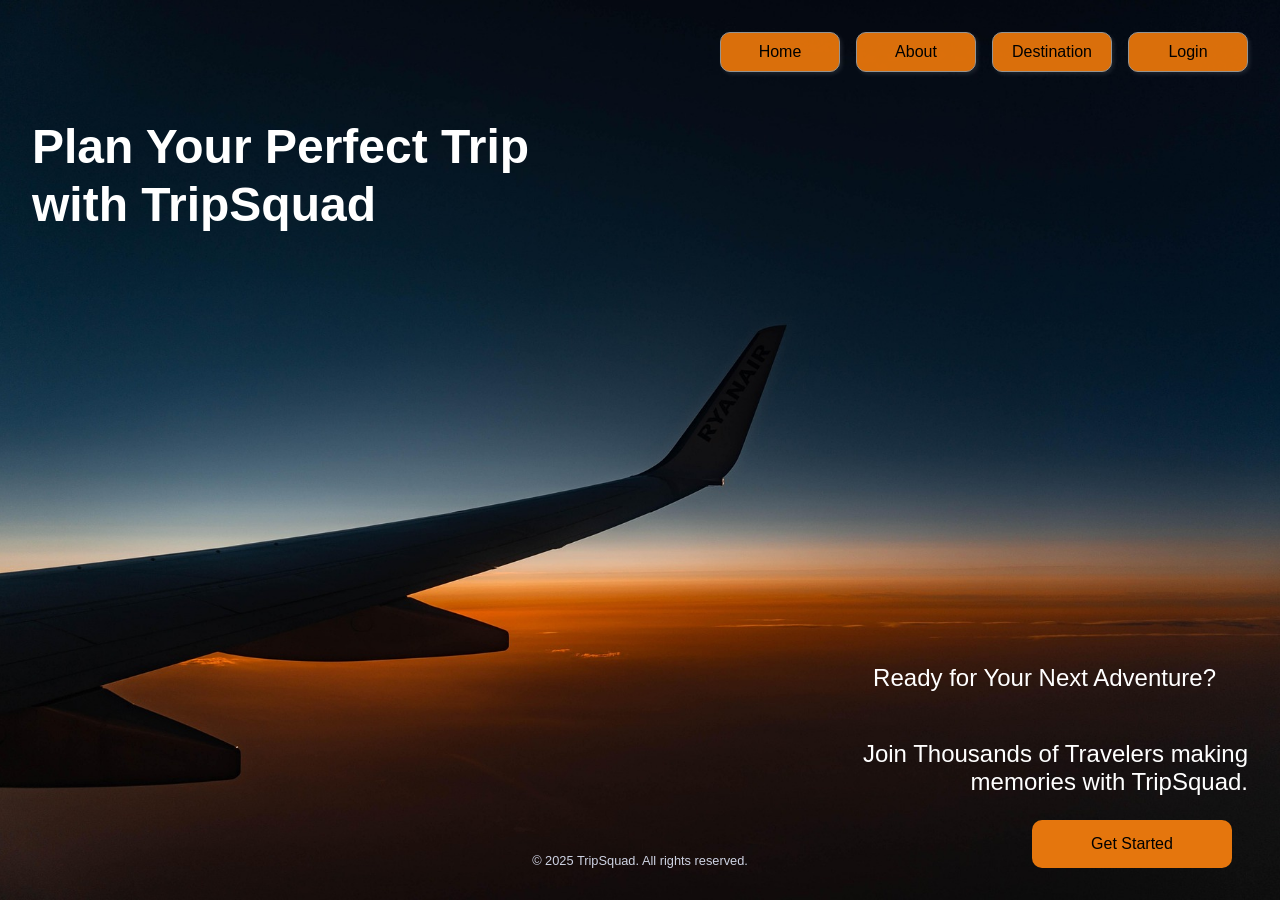
<file: Capstone/index.html>
<!doctype html>
<html lang="en">
  <head>
    <meta charset="UTF-8" />
    <meta name="viewport" content="width=device-width, initial-scale=1.0" />
    <link rel="stylesheet" href="./style.css" />
    <title>TripSquad</title>
  </head>
  <body>
    <nav class="navbar">
      <a href="index.html">Home</a>
      <a href="about.html">About</a>
      <a href="destination.html">Destination</a>
      <a href="login.html">Login</a>
    </nav>
    <div class="home-container">
      <h1 class="main-heading">
        <span class="line1">Plan Your Perfect Trip</span>
        <span class="line2">with TripSquad</span><br />
      </h1>
      <p>
        <span class="line3"
          >Collaborate with friends, discover new destinations,</span
        >
        <span class="line4"
          >and create unforgettable memories with TripSquad.</span
        >
      </p>
    </div>
    <div class="ready-container">
      <h2 class="ready-heading">Ready for Your Next Adventure?</h2>
      <p>Join Thousands of Travelers making memories with TripSquad.</p>
    </div>
    <button
      onclick="window.location.href = 'login.html'"
      style="float: right"
      type="button"
      class="right-btn"
    >
      Get Started
    </button>

    <footer class="about-footer">
      <p>&copy; 2025 TripSquad. All rights reserved.</p>
    </footer>
    <script src="./Javascipt/index.js"></script>
  </body>
</html>
</file>
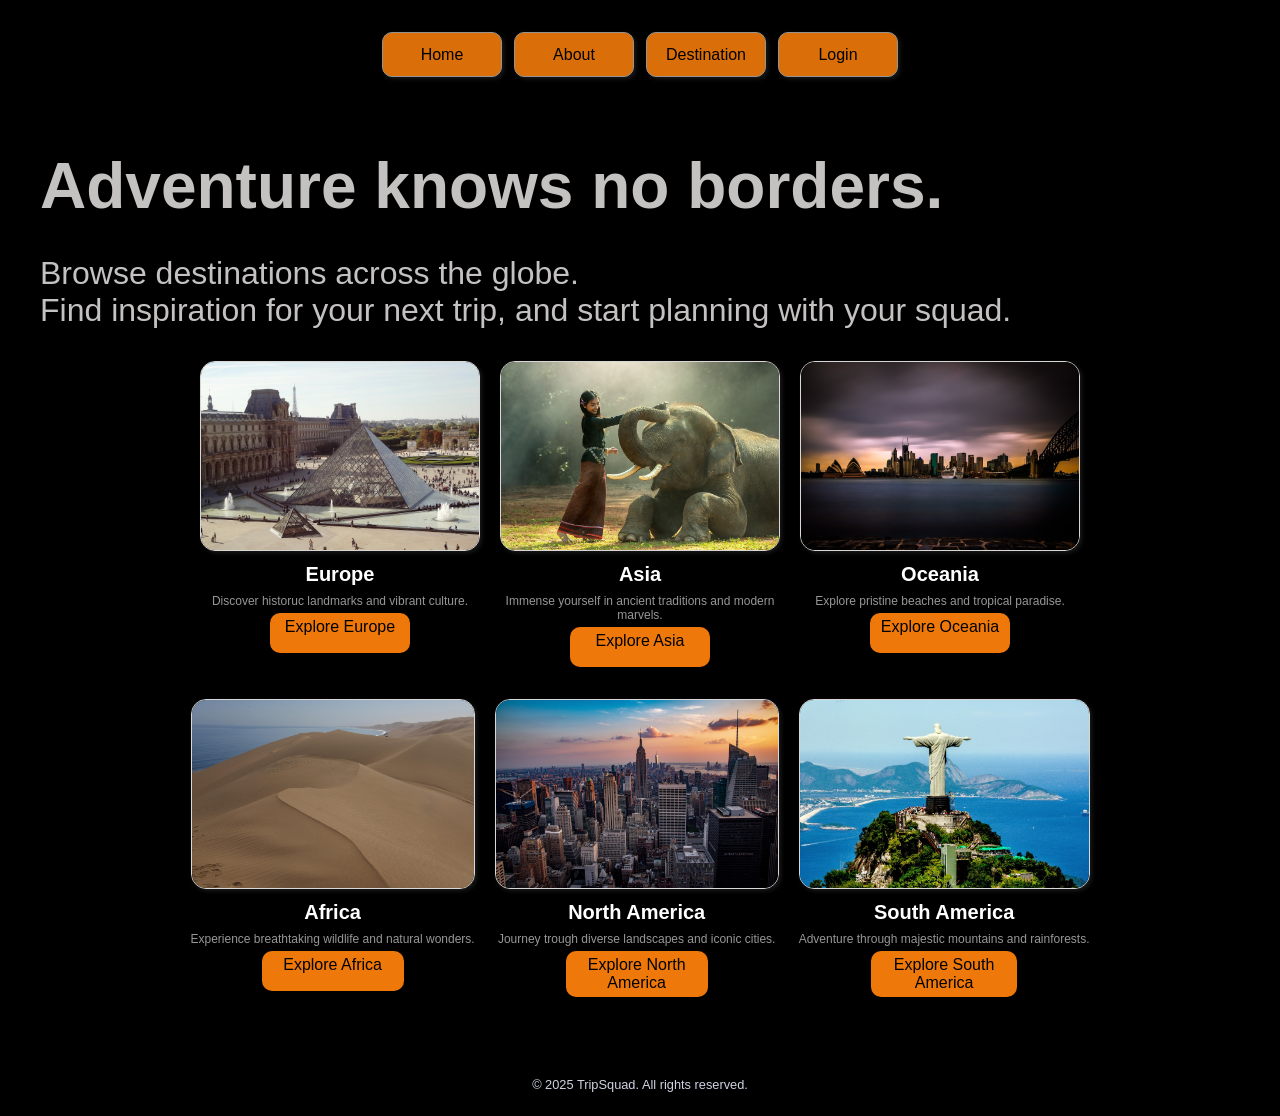
<file: Capstone/destination.html>
<!doctype html>
<html lang="en">
  <head>
    <meta charset="UTF-8" />
    <meta name="viewport" content="width=device-width, initial-scale=1.0" />
    <link rel="stylesheet" href="destination.css" />
    <title>TripSquad</title>
  </head>
  <body class="dest-body">
    <nav class="navbar">
      <a href="index.html">Home</a>
      <a href="about.html">About</a>
      <a href="destination.html">Destination</a>
      <a href="login.html">Login</a>
    </nav>
    <section id="packages" class="destination-container">
      <h1 class="de_heading">Adventure knows no borders.</h1>
      <p class="Para_dest">
        Browse destinations across the globe.<br />
        Find inspiration for your next trip, and start planning with your squad.
      </p>
      <div class="card-container">
        <div class="row1">
          <div class="col-4">
            <div class="card">
              <img
                src="./photos/139904-pyramid-495398_1920.jpg"
                class="card-img-top"
                alt="Europe"
              />
              <div class="card-body">
                <h5 class="card-title">Europe</h5>
                <p class="card-text">
                  Discover historuc landmarks and vibrant culture.
                </p>
                <a href="#" class="btn btn-primary">Explore Europe</a>
              </div>
            </div>
          </div>
          <div class="col-4">
            <div class="card">
              <img
                src="./photos/sasint-girl-1822525_1920.jpg"
                class="card-img-top"
                alt="Asia"
              />
              <div class="card-body">
                <h5 class="card-title">Asia</h5>
                <p class="card-text">
                  Immense yourself in ancient traditions and modern marvels.
                </p>
                <a href="#" class="btn btn-primary">Explore Asia</a>
              </div>
            </div>
          </div>
          <div class="col-4">
            <div class="card">
              <img
                src="./photos/moremilu-sydney-4704883_1920.jpg"
                class="card-img-top"
                alt="Oceania"
              />
              <div class="card-body">
                <h5 class="card-title">Oceania</h5>
                <p class="card-text">
                  Explore pristine beaches and tropical paradise.
                </p>
                <a href="#" class="btn btn-primary">Explore Oceania</a>
              </div>
            </div>
          </div>
        </div>
        <div class="row2">
          <div class="card">
            <img
              src="./photos/andreapivari-namibia-5087365_1920.jpg"
              class="card-img-top"
              alt="Africa"
            />
            <div class="card-body">
              <h5 class="card-title">Africa</h5>
              <p class="card-text">
                Experience breathtaking wildlife and natural wonders.
              </p>
              <a href="#" class="btn btn-primary">Explore Africa</a>
            </div>
          </div>
          <div class="card">
            <img
              src="./photos/c1ri-sunset-3875817_1920.jpg"
              class="card-img-top"
              alt="North America"
            />
            <div class="card-body">
              <h5 class="card-title">North America</h5>
              <p class="card-text">
                Journey trough diverse landscapes and iconic cities.
              </p>
              <a href="#" class="btn btn-primary">Explore North America</a>
            </div>
          </div>
          <div class="card">
            <img
              src="./photos/guertzen-brazil-4809011_1920.jpg"
              class="card-img-top"
              alt="South America"
            />
            <div class="card-body">
              <h5 class="card-title">South America</h5>
              <p class="card-text">
                Adventure through majestic mountains and rainforests.
              </p>
              <a href="#" class="btn btn-primary">Explore South America</a>
            </div>
          </div>
        </div>
      </div>
    </section>
    <footer class="about-footer">
      <p>&copy; 2025 TripSquad. All rights reserved.</p>
    </footer>
    <script src="./Javascipt/destination.js"></script>
  </body>
</html>
</file>
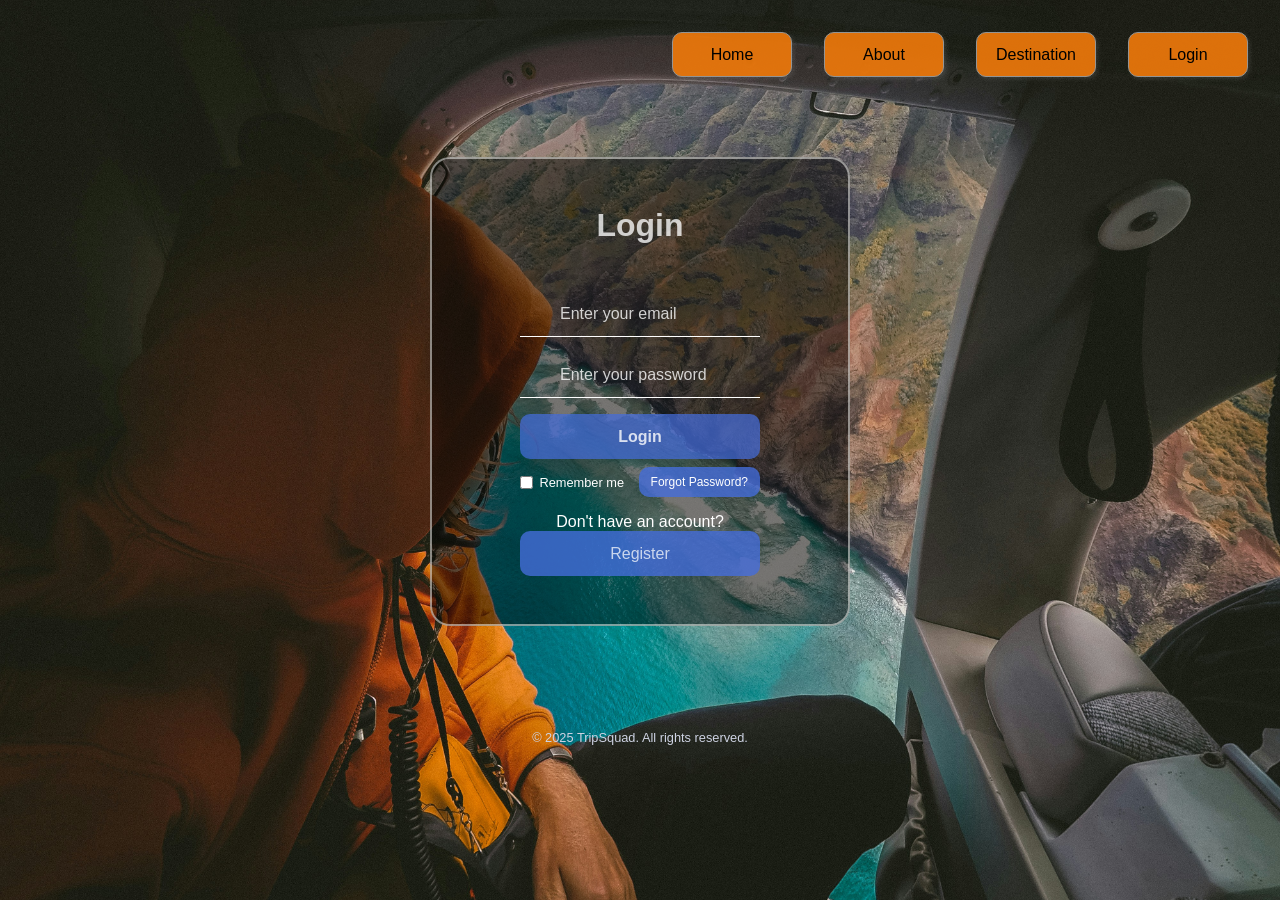
<file: Capstone/login.html>
<!doctype html>
<html lang="en">
  <head>
    <meta charset="UTF-8" />
    <meta name="viewport" content="width=device-width, initial-scale=1.0" />
    <link rel="stylesheet" href="./login.css" />
    <title>TripSquad</title>
  </head>
  <body>
    <div class="navbar">
      <a href="index.html">Home</a>
      <a href="about.html">About</a>
      <a href="destination.html">Destination</a>
      <a href="login.html">Login</a>
    </div>
    <div class="wrapper">
      <form action="">
        <h1>Login</h1>
        <div class="input-box">
          <input type="text" placeholder="Enter your email" required />
        </div>
        <div class="input-box">
          <input type="password" placeholder="Enter your password" required />
        </div>
        <div class="btn-submit">
          <button type="submit">Login</button>
        </div>
        <div class="remember-forgot">
          <label><input type="checkbox" />Remember me</label>
          <button class="forgot-btn" type="submit">
            <a href="#">Forgot Password?</a>
          </button>
        </div>
        <div class="register-link">
          <p>Don't have an account?</p>
          <button class="reg-btn" type="submit">
            <a href="register.html">Register</a>
          </button>
        </div>
      </form>
    </div>
    <footer class="about-footer">
      <p>&copy; 2025 TripSquad. All rights reserved.</p>
    </footer>
    <script src="./Javascipt/login.js"></script>
  </body>
</html>
</file>
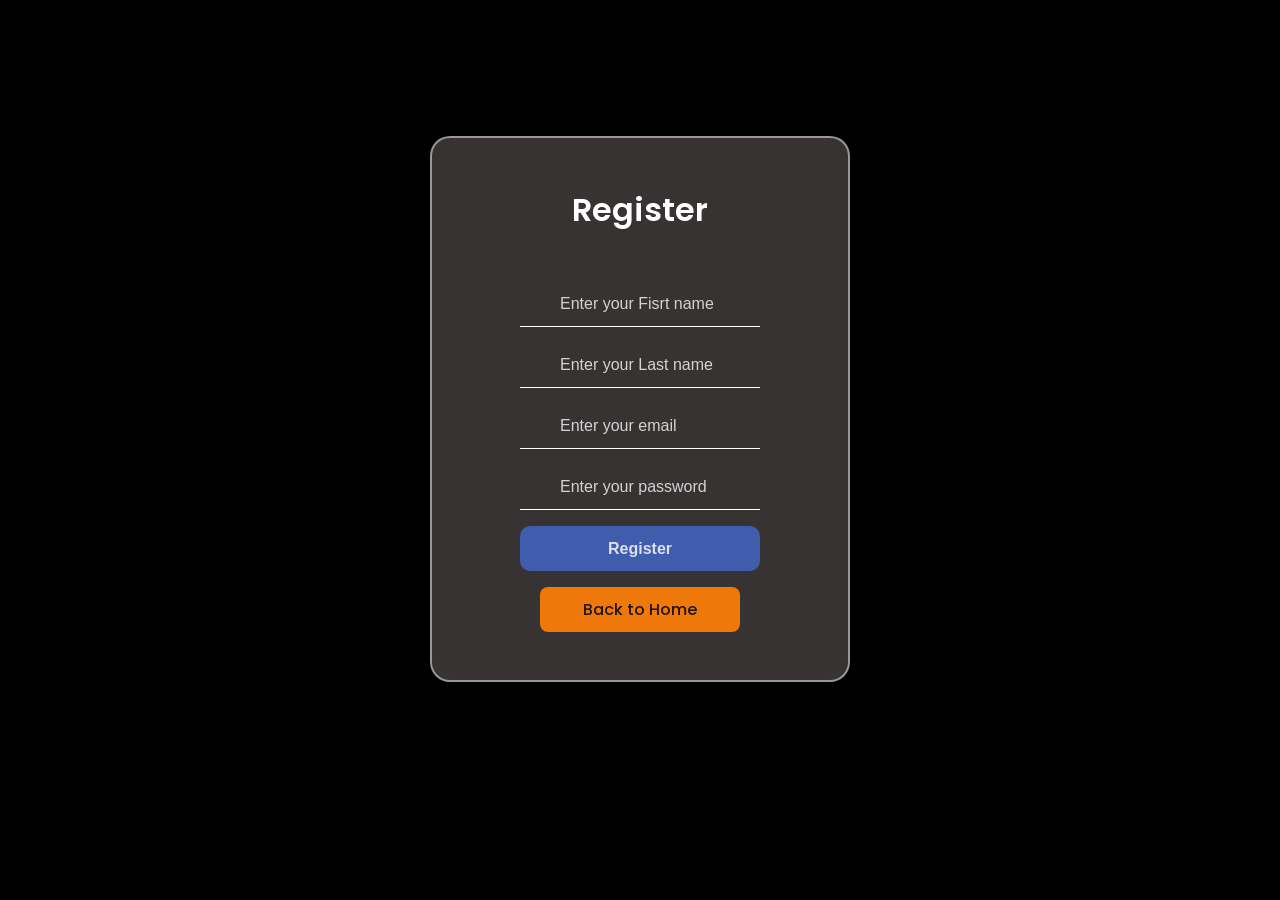
<file: Capstone/register.html>
<!doctype html>
<html lang="en">
  <head>
    <meta charset="UTF-8" />
    <meta name="viewport" content="width=device-width, initial-scale=1.0" />
    <link rel="stylesheet" href="./register.css" />
    <title>Register</title>
  </head>
  <body>
    <div class="register-container">
      <form action="">
        <h1>Register</h1>
        <div class="input-box">
          <input type="text" placeholder="Enter your Fisrt name" required />
        </div>
        <div class="input-box">
          <input type="text" placeholder="Enter your Last name" required />
        </div>
        <div class="input-box">
          <input type="text" placeholder="Enter your email" required />
        </div>
        <div class="input-box">
          <input type="password" placeholder="Enter your password" required />
        </div>
        <div class="btn-submit">
          <button type="submit">Register</button>
        </div>
      </form>
      <div class="about-btn">
        <button
          onclick="window.location.href = 'index.html'"
          style="float: right"
          type="button"
          class="btn"
        >
          Back to Home
        </button>
      </div>
    </div>
    <footer class="about-footer">
      <p>&copy; 2025 TripSquad. All rights reserved.</p>
    </footer>
    <script src="./Javascipt/register.js"></script>
  </body>
</html>
</file>
<file: Capstone/style.css>
* {
  margin: 0;
  padding: 0;
  box-sizing: border-box;
}

body {
  font-family: "Poppins", sans-serif;
  background-image: url(./photos/capture_gr-airplane-4378304_1920.jpg);
  background-size: cover;
  background-position: center;
  background-repeat: no-repeat;
  background-attachment: fixed;
  background-color: #69666640;
  min-height: 100vh;
  min-height: 100dvh; /* viewport height for mobile */
  display: flex;
  flex-direction: column;
}

.navbar {
  display: flex;
  justify-content: flex-end;
  flex-wrap: wrap;
  gap: 1rem;
  padding: 1rem 2rem;
  margin-top: 1rem;
}
.navbar a {
  text-decoration: none;
  color: rgb(0, 0, 0);
  font-size: 1rem;
  font-weight: 500;
  transition: color 0.3s;
  padding: 10px;
  background-color: #ef790ae9;
  border-radius: 10px;
  border: 1px solid rgb(149, 148, 146);
  box-shadow: 2px 2px 4px rgba(255, 255, 255, 0.1);
  width: 120px;
  text-align: center;
  display: inline-flex;
  align-items: center;
  justify-content: center;
}
.navbar a:hover {
  color: #ffffff;
}
/* Home Container */
.home-container {
  text-align: left;
  margin-top: 20px;
  color: white;
  font-size: clamp(1.5rem, 4vw, 2.5rem);
  font-weight: 500;
  padding: 10px 2rem;
}

.ready-container,
.ready-heading {
  text-align: right;
  color: rgb(255, 255, 255);
  font-size: clamp(1rem, 2.5vw, 1.5rem);
  font-weight: 350;
  position: absolute;
  bottom: 6.5rem;
  right: 2rem;
  max-width: 400px;
}
.main-content {
  flex: 1;
  position: relative;
  display: flex;
  flex-direction: column;
}

/*button*/

.right-btn {
  display: block;
  background-color: rgb(229, 118, 13);
  font-size: 1rem;
  font-weight: 400;
  border: none;
  cursor: pointer;
  padding: 15px;
  border-radius: 10px;
  transition: background-color 0.3s;
  margin-top: 3rem;
  margin-right: 1rem;
  margin-left: auto;
  color: rgb(0, 0, 0);
  width: 200px;
  position: absolute;
  bottom: 2rem;
  right: 2rem;
}
.right-btn:hover {
  background-color: #3261e3;
  color: #ffffff;
}
.about-footer {
  display: flex;
  align-items: center;
  text-align: center;
  justify-content: center;
  font-size: 0.8rem;
  color: rgb(206, 211, 227);
  padding: 2rem;
  width: 100%;
  background-color: #35353502;
  margin-top: auto;
}
@media (min-width: 1921px) {
  body {
    background-size: cover;
    background-position: center top;
  }
}

/* Landscape orientation on any device */
@media (orientation: landscape) {
  body {
    background-position: center center;
    background-size: cover;
  }
}
@media (max-width: 1024px) and (orientation: portrait) {
  body {
    background-size: cover;
    background-position: center top;
  }
  .navbar {
    justify-content: center;
    gap: 0.75rem;
    padding: 1rem;
  }
  .ready-container,
  .ready-heading {
    bottom: 6rem;
    right: 1.5rem;
    max-width: 320px;
  }
  .right-btn {
    bottom: 1.5rem;
    right: 1.5rem;
  }
}
@media (max-width: 768px) {
  body {
    background-attachment: scroll;
    background-size: cover;
    background-position: center center;
  }
  .navbar {
    justify-content: center;
    gap: 0.5rem;
    padding: 0.75rem;
    margin-top: 0.5rem;
  }
  .navbar a {
    padding: 8px;
    width: 100px;
    font-size: 0.875rem;
  }
  .home-container {
    text-align: center;
    padding: 10px 1rem;
  }
  .ready-container,
  .ready-heading {
    bottom: 5.5rem;
    right: 1rem;
    max-width: 260px;
    font-size: clamp(0.85rem, 2vw, 1.2rem);
  }

  .right-btn {
    width: 160px;
    padding: 12px;
    font-size: 0.9rem;
    bottom: 1rem;
    right: 1rem;
  }

  .about-footer {
    padding: 1rem;
    font-size: 0.75rem;
  }
}
@media (max-width: 480px) and (orientation: portrait) {
  body {
    background-size: cover;
    background-position: 60% center;
  }
  .navbar {
    flex-direction: column;
    align-items: center;
  }

  .navbar a {
    width: 90%;
    max-width: 300px;
  }
  .right-btn {
    width: 140px;
    font-size: 0.85rem;
    bottom: 0.5rem;
    right: 0.5rem;
  }
  .ready-container,
  .ready-heading {
    bottom: 5rem;
    right: 0.75rem;
    max-width: 200px;
    font-size: 0.85rem;
  }
}
@media (max-width: 768px) and (orientation: landscape) and (max-height: 480px) {
  body {
    background-size: cover;
    background-position: center center;
    background-attachment: scroll;
    min-height: 100dvh;
  }
}
.main-heading {
  font-size: clamp(1.5rem, 5vw, 3rem);
  font-weight: 700;
  line-height: 1.2;
  color: white;
  text-align: left;
}

.line1,
.line2,
.line3,
.line4 {
  display: block;
  opacity: 0;
  transition:
    opacity 0.6s ease,
    transform 0.6s cubic-bezier(0.22, 1, 0.36, 1),
    filter 0.6s ease;
  transform: translateY(30px) skewX(-5deg);
  filter: blur(8px);
}
.fade1,
.fade2,
.fade3,
.fade4 {
  opacity: 1;
  transform: translateY(0) skewX(0deg);
  filter: blur(0);
}
canvas {
  position: fixed !important;
  z-index: 1 !important;
}

/* Page Fade In */
.page--loading {
  opacity: 0;
}

.page--loaded {
  opacity: 1;
  transition: opacity 3s ease;
}
</file>
<file: Capstone/destination.css>
/* Destination Page */
* {
  margin: 0;
  padding: 0;
  box-sizing: border-box;
}

body {
  font-family: "Poppins", sans-serif;
}

.navbar {
  display: flex;
  justify-content: flex-end;
  gap: 2rem;
  color: #000000;
  padding: 1rem 2rem;
  margin-top: 1rem;
}
.navbar a {
  text-decoration: none;
  color: rgb(0, 0, 0);
  font-size: 1rem;
  font-weight: 500;
  transition: color 0.3s;
  padding: 10px;
  background-color: #ef790ae9;
  border-radius: 10px;
  border: 1px solid rgb(149, 148, 146);
  box-shadow: 2px 2px 4px rgba(255, 255, 255, 0.1);
  width: 120px;
  text-align: center;
  display: inline-flex;
  align-items: center;
  justify-content: center;
  height: 45px;
}
.navbar a:hover {
  color: #ffffff;
}
.dest-body {
  background-color: #000000;
  color: #c4c1c1;
}
.de_heading {
  text-align: left;
  font-size: clamp(2rem, 5vw, 4rem);
  font-weight: 800;
  margin-top: 1rem;
  margin-bottom: 2rem;
  margin-left: 2rem;
}
.Para_dest {
  text-align: left;
  font-size: clamp(1.1rem, 3vw, 2rem);
  font-weight: 500;
  margin-bottom: 1rem;
  margin-left: 2rem;
}
.card-img-top {
  width: 100%;
  height: 200px;
  object-fit: cover;
  border-radius: 15px;
  border: 1px solid rgb(216, 215, 214);
  box-shadow: 2px 2px 4px rgba(255, 255, 255, 0.1);
  transition: transform 0.3s;
  cursor: pointer;
}
.card-img-top:hover {
  transform: scale(1.05);
}
.destination-container {
  text-align: center;
  padding: 0.5rem;
  margin-top: 2rem;
}
.row1,
.row2 {
  display: flex;
  flex-direction: row;
  flex-wrap: wrap;
  justify-content: center;
  margin: 2rem auto;
  gap: 2rem;
  width: min(95%, 75rem);
}
.col-4 {
  flex: 1 1 250px;
  max-width: 320px;
  display: flex;
  flex-direction: column;
  align-items: center;
}
.card-text {
  margin-top: 0.5rem;
  font-size: 12px;
  font-weight: 400;
  color: #989696;
  text-align: center;
}
.btn-primary {
  background-color: #ef780a;
  border: none;
  color: #000000;
  padding: 5px;
  text-align: center;
  text-decoration: none;
  display: inline-block;
  font-size: 1rem;
  margin-top: 5px;
  border-radius: 10px;
  cursor: pointer;
  transition: background-color 0.3s;
  width: 50%;
  min-height: 40px;
}
.btn-primary:hover {
  background-color: #3261e3;
  color: #ffffff;
}
.card-title {
  text-align: center;
  font-size: 20px;
  font-weight: 600;
  color: #ffffff;
  margin-top: 0.5rem;
}
.about-footer {
  display: flex;
  align-items: center;
  text-align: center;
  justify-content: center;
  font-size: 0.8rem;
  color: rgb(206, 211, 227);
  padding: 1.5rem 2rem;
  margin-top: 1rem;
  width: 100%;
  background-color: rgba(0, 0, 0, 0.45);
}
@media (max-width: 1280px) {
  .navbar {
    justify-content: center;
    gap: 0.75rem;
    padding: 1rem;
  }
  .row1,
  .row2 {
    gap: 1.25rem;
  }
  .col-4 {
    flex: 1 1 200px;
    max-width: 280px;
  }
  .card-img-top {
    height: 190px;
  }
}
@media (max-width: 768px) {
  .navbar {
    justify-content: center;
    gap: 0.5rem;
    padding: 0.75rem 1rem;
    margin-top: 0.5rem;
  }
  .navbar a {
    width: 90px;
    font-size: 0.875rem;
  }
  .de_heading {
    margin-left: 1rem;
    margin-bottom: 1rem;
  }

  .Para_dest {
    margin-left: 1rem;
  }

  .row1,
  .row2 {
    gap: 1rem;
    margin: 1rem auto;
  }

  .col-4 {
    flex: 1 1 calc(50% - 1rem); /* 2 cards per row */
    max-width: calc(50% - 1rem);
  }

  .card-img-top {
    height: 170px;
  }

  .btn-primary {
    width: 75%;
  }
}

/* Mobile — 1 card per row */
@media (max-width: 540px) {
  .navbar {
    flex-direction: column;
    align-items: center;
  }

  .navbar a {
    width: 90%;
    max-width: 300px;
  }

  .col-4 {
    flex: 1 1 100%; /* 1 card per row */
    max-width: 360px;
    margin: 0 auto;
  }

  .card-img-top {
    height: 200px; /* taller on single column */
  }

  .btn-primary {
    width: 60%;
  }

  .destination-container {
    padding: 0.5rem;
  }
}

/* Small mobile */
@media (max-width: 380px) {
  .col-4 {
    max-width: 100%;
  }

  .card-img-top {
    height: 180px;
    border-radius: 10px;
  }

  .card-title {
    font-size: 1rem;
  }

  .btn-primary {
    width: 75%;
    font-size: 0.85rem;
  }
}

/* Page Fade In */
.page--loading {
  opacity: 0;
}

.page--loaded {
  opacity: 1;
  transition: opacity 0.6s ease;
}

/* Card Animation */
.card {
  opacity: 0;
  transform: translateY(40px);
  transition:
    opacity 2s ease,
    transform 2s ease;
}

.card--visible {
  opacity: 1;
  transform: translateY(0);
}
</file>
<file: Capstone/login.css>
* {
  margin: 0;
  padding: 0;
  box-sizing: border-box;
}

body {
  font-family: "Poppins", sans-serif;
  background-image: url(./photos/jakob-owens-9v_xYRu_laY-unsplash.jpg);
  background-size: cover;
  background-position: center;
  background-repeat: no-repeat;
  background-attachment: fixed;
  background-color: #000000;
  min-height: 100vh;
  min-height: 100dvh; /* viewport height for mobile */
  display: flex;
  flex-direction: column;
}

.navbar {
  display: flex;
  justify-content: flex-end;
  gap: 2rem;
  color: #000000;
  padding: 1rem 2rem;
  margin-top: 1rem;
}
.navbar a {
  text-decoration: none;
  color: rgb(0, 0, 0);
  font-size: 1rem;
  font-weight: 500;
  transition: color 0.3s;
  padding: 10px;
  background-color: #ef790ae9;
  border-radius: 10px;
  border: 1px solid rgb(149, 148, 146);
  box-shadow: 2px 2px 4px rgba(255, 255, 255, 0.1);
  width: 120px;
  text-align: center;
  display: inline-flex;
  align-items: center;
  justify-content: center;
  height: 45px;
}
.navbar a:hover {
  color: #ffffff;
}
/* Login Page */
.wrapper {
  display: flex;
  flex-direction: column;
  justify-content: center;
  align-items: center;
  border-radius: 20px;
  border: 2px solid rgba(251, 251, 248, 0.507);
  width: min(90%, 420px);
  margin: 4rem auto;
  padding: 3rem 2.5rem;
  background-color: rgba(0, 0, 0, 0.482);
}
h1 {
  text-align: center;
  color: #ffffffc4;
  font-size: clamp(1.4rem, 3vw, 2rem);
  font-weight: 600;
  margin-bottom: 3rem;
}
.input-box {
  position: relative;
  width: 100%;
  height: 45px;
  margin-bottom: 1rem;
}
.input-box input {
  width: 100%;
  height: 100%;
  background: transparent;
  border: none;
  outline: none;
  padding-left: 2.5rem;
  font-size: 1rem;
  color: #ffffff;
  border-bottom: 1px solid #ffffff;
}
.input-box input::placeholder {
  color: #ffffffc9;
}
.input-box i {
  position: absolute;
  top: 50%;
  transform: translateY(-50%);
  left: 0.5rem;
  color: #ffffff69;
  font-size: 1rem;
}
.btn-submit {
  text-align: center;
  margin-top: 1rem;
}
.btn-submit button {
  width: 100%;
  height: 45px;
  border: none;
  outline: none;
  background-color: #456ddcb8;
  color: #ffffffcd;
  font-size: 1rem;
  font-weight: 600;
  text-align: center;
  text-decoration: none;
  display: inline-block;
  cursor: pointer;
  transition: background-color 0.3s;
  border-radius: 10px;
}
.btn-submit button:hover {
  background-color: #ef790a;
  color: #000000;
}
.remember-forgot {
  display: flex;
  justify-content: space-between;
  align-items: center;
  width: 100%;
  margin-top: 0.5rem;
  margin-bottom: 0.5rem;
  color: #ffffff;
  font-size: 0.8rem;
  font-weight: 400;
}
.remember-forgot label {
  color: #ffffff;
  display: flex;
  align-items: center;
  gap: 0.4rem;
  cursor: pointer;
}
.remember-forgot a {
  text-decoration: none;
  color: #ffffff;
}

.forgot-btn {
  background-color: #456ddcc9;
  font-size: 0.75rem;
  font-weight: 400;
  cursor: pointer;
  transition: color 0.3s;
  width: auto;
  padding: 0 0.75rem;
  height: 30px;
  border-radius: 10px;
  border: none;
  color: #ffffff;
  text-align: center;
  display: inline-block;
}
.forgot-btn:hover {
  background-color: #ef790a;
  color: #000000;
}
.register-link {
  text-align: center;
  margin-top: 1rem;
  color: #ffffff;
  font-size: 1rem;
  font-weight: 400;
  text-decoration: none;
}
.register-link a {
  text-align: center;
  margin-top: 1rem;
  color: #ffffffba;
  font-size: 1rem;
  font-weight: 400;
  text-decoration: none;
}
.reg-btn {
  background-color: #456ddcc9;
  font-size: 15px;
  font-weight: 400;
  cursor: pointer;
  transition: color 0.3s;
  width: 100%;
  height: 45px;
  border-radius: 10px;
  border: none;
  color: #ffffff;
  text-align: center;
  text-decoration: none;
  display: inline-block;
}
.reg-btn:hover {
  background-color: #ef790a;
  color: #000000;
}
.about-footer {
  display: flex;
  align-items: center;
  text-align: center;
  justify-content: center;
  font-size: 0.8rem;
  color: rgb(206, 211, 227);
  padding: 1.5rem 2rem;
  margin-top: 1rem;
  width: 100%;
}
@media (max-width: 1921px) {
  .wrapper {
    justify-content: center;
    margin: 4rem auto;
    padding: 3rem 2.5rem;
  }
}
@media (max-width: 1024px) {
  .navbar {
    justify-content: center;
    gap: 0.75rem;
    padding: 1rem;
  }

  .wrapper {
    margin: 3rem auto;
    padding: 2.5rem 2rem;
  }
}

/* Tablet portrait / large mobile */
@media (max-width: 768px) {
  body {
    background-attachment: scroll; /* FIX: fixed causes iOS/Android glitch */
    background-position: center center;
  }

  .navbar {
    justify-content: center;
    gap: 0.5rem;
    padding: 0.75rem 1rem;
    margin-top: 0.5rem;
  }

  .navbar a {
    width: 100px;
    font-size: 0.875rem;
  }

  .wrapper {
    margin: 2rem auto;
    padding: 2rem 1.5rem;
    border-radius: 16px;
  }

  h1 {
    font-size: 1.5rem;
    margin-bottom: 1.25rem;
  }

  .remember-forgot {
    font-size: 0.75rem;
  }
}

/* Mobile */
@media (max-width: 540px) {
  .navbar {
    flex-direction: column;
    align-items: center;
  }

  .navbar a {
    width: 90%;
    max-width: 300px;
  }

  .wrapper {
    width: 92%;
    margin: 1.5rem auto;
    padding: 1.75rem 1.25rem;
    border-radius: 14px;
  }

  h1 {
    font-size: 1.3rem;
  }

  .input-box {
    height: 45px;
  }

  .btn-submit button,
  .reg-btn {
    height: 42px;
    font-size: 0.95rem;
  }

  .forgot-btn {
    font-size: 0.7rem;
    height: 28px;
  }
}

/* Small mobile */
@media (max-width: 380px) {
  .wrapper {
    width: 95%;
    padding: 1.5rem 1rem;
  }

  h1 {
    font-size: 1.2rem;
  }

  .remember-forgot {
    flex-direction: column; /* stacks checkbox and forgot btn on tiny screens */
    align-items: flex-start;
    gap: 0.5rem;
  }

  .forgot-btn {
    width: 100%;
    margin: 0;
  }

  .input-box input {
    font-size: 0.9rem;
  }
}

/* Landscape on short phones */
@media (max-width: 768px) and (orientation: landscape) and (max-height: 500px) {
  body {
    background-attachment: scroll;
  }

  .wrapper {
    margin: 1rem auto;
    padding: 1.25rem 1.5rem;
  }

  h1 {
    font-size: 1.2rem;
    margin-bottom: 0.75rem;
  }

  .input-box {
    height: 40px;
    margin-bottom: 0.75rem;
  }

  .btn-submit button,
  .reg-btn {
    height: 38px;
  }
}
.wrapper,
.about-footer {
  opacity: 0;
  transform: translateY(20px);
  transition:
    opacity 2s ease,
    transform 2s ease;
}
.fade1 {
  opacity: 1;
  transform: translateY(0);
  transition:
    opacity 2s ease,
    transform 2s ease;
}
.fade2 {
  opacity: 1;
  transform: translateY(0);
  transition:
    opacity 2s ease,
    transform 2s ease 1s;
}
.page--loading {
  opacity: 0;
}

.page--loaded {
  opacity: 1;
  transition: opacity 3s ease;
}
</file>
<file: Capstone/register.css>
@import url("https://fonts.googleapis.com/css2?family=Poppins:wght@400;500;600;700&display=swap");

* {
  margin: 0;
  padding: 0;
  box-sizing: border-box;
}

body {
  font-family: "Poppins", sans-serif;
  background-color: #000000;
  min-height: 100vh;
  min-height: 100dvh; /* viewport height for mobile */
  display: flex;
  flex-direction: column;
  justify-content: center;
}
h1 {
  text-align: center;
  color: #ffffff;
  font-size: clamp(1.4rem, 3vw, 2rem);
  font-weight: 600;
  margin-bottom: 3rem;
}
.register-container {
  display: flex;
  flex-direction: column;
  align-items: center;
  justify-content: center;
  border-radius: 20px;
  border: 2px solid rgba(251, 251, 248, 0.507);
  width: min(90%, 420px);
  margin: 4rem auto;
  padding: 3rem 2.5rem;
  background-color: rgba(66, 63, 62, 0.821);
}
.input-box {
  position: relative;
  width: 100%;
  height: 45px;
  margin-bottom: 1rem;
}
.input-box input {
  width: 100%;
  height: 100%;
  background: transparent;
  border: none;
  outline: none;
  padding-left: 2.5rem;
  font-size: 1rem;
  color: #ffffff;
  border-bottom: 1px solid #ffffff;
}
.input-box input::placeholder {
  color: #ffffffc9;
}
.input-box i {
  position: absolute;
  top: 50%;
  transform: translateY(-50%);
  left: 0.5rem;
  color: #ffffff69;
  font-size: 1rem;
}
.btn-submit {
  text-align: center;
  margin-top: 1rem;
}
.btn-submit button {
  width: 100%;
  height: 45px;
  border: none;
  outline: none;
  background-color: #456ddcb8;
  color: #ffffffcd;
  font-size: 1rem;
  font-weight: 600;
  text-align: center;
  text-decoration: none;
  display: inline-block;
  cursor: pointer;
  transition: background-color 0.3s;
  border-radius: 10px;
}
.btn-submit button:hover {
  background-color: #ef790a;
  color: #000000;
}
.about-footer {
  display: flex;
  align-items: center;
  text-align: center;
  justify-content: center;
  font-size: 0.8rem;
  color: rgb(206, 211, 227);
  padding: 1.5rem 2rem;
  margin-top: 1rem;
  width: 100%;
}
.btn {
  border-radius: 0.5rem;
  padding: 0.6rem 1.25rem;
  background-color: #ef780a;
  font-family: "Poppins", sans-serif;
  font-size: clamp(0.85rem, 1.5vw, 1rem);
  font-weight: 500;
  border: none;
  cursor: pointer;
  width: 200px;
  min-height: 40px;
  transition:
    background-color 0.3s,
    color 0.3s;
  color: rgb(33, 21, 21);
  display: inline-flex;
  align-items: center;
  justify-content: center;
  margin-top: 1rem;
}
.btn:hover {
  background-color: #3261e3;
  color: #ffffff;
}
.register-container,
.about-footer {
  opacity: 0;
  transform: translateY(20px);
  transition:
    opacity 2s ease,
    transform 2s ease;
}
.fade1 {
  opacity: 1;
  transform: translateY(0);
  transition:
    opacity 2s ease,
    transform 2s ease;
}
.fade2 {
  opacity: 1;
  transform: translateY(0);
  transition:
    opacity 2s ease,
    transform 2s ease 1s;
}
.fade3 {
  opacity: 1;
  transform: translateY(0);
  transition:
    opacity 2s ease,
    transform 2s ease 2s;
}
@media (max-width: 1921px) {
  .register-container {
    margin: 4rem auto;
    padding: 3rem 2.5rem;
  }
}
@media (max-width: 1024px) {
  .register-container {
    margin: 3rem auto;
    padding: 2.5rem 2rem;
  }
}
@media (max-width: 768px) {
  .register-container {
    width: 90%;
    padding: 2rem 1.5rem;
  }
}
@media (max-width: 540px) {
  .register-container {
    width: 95%;
    padding: 1.5rem 1rem;
  }
}
</file>
